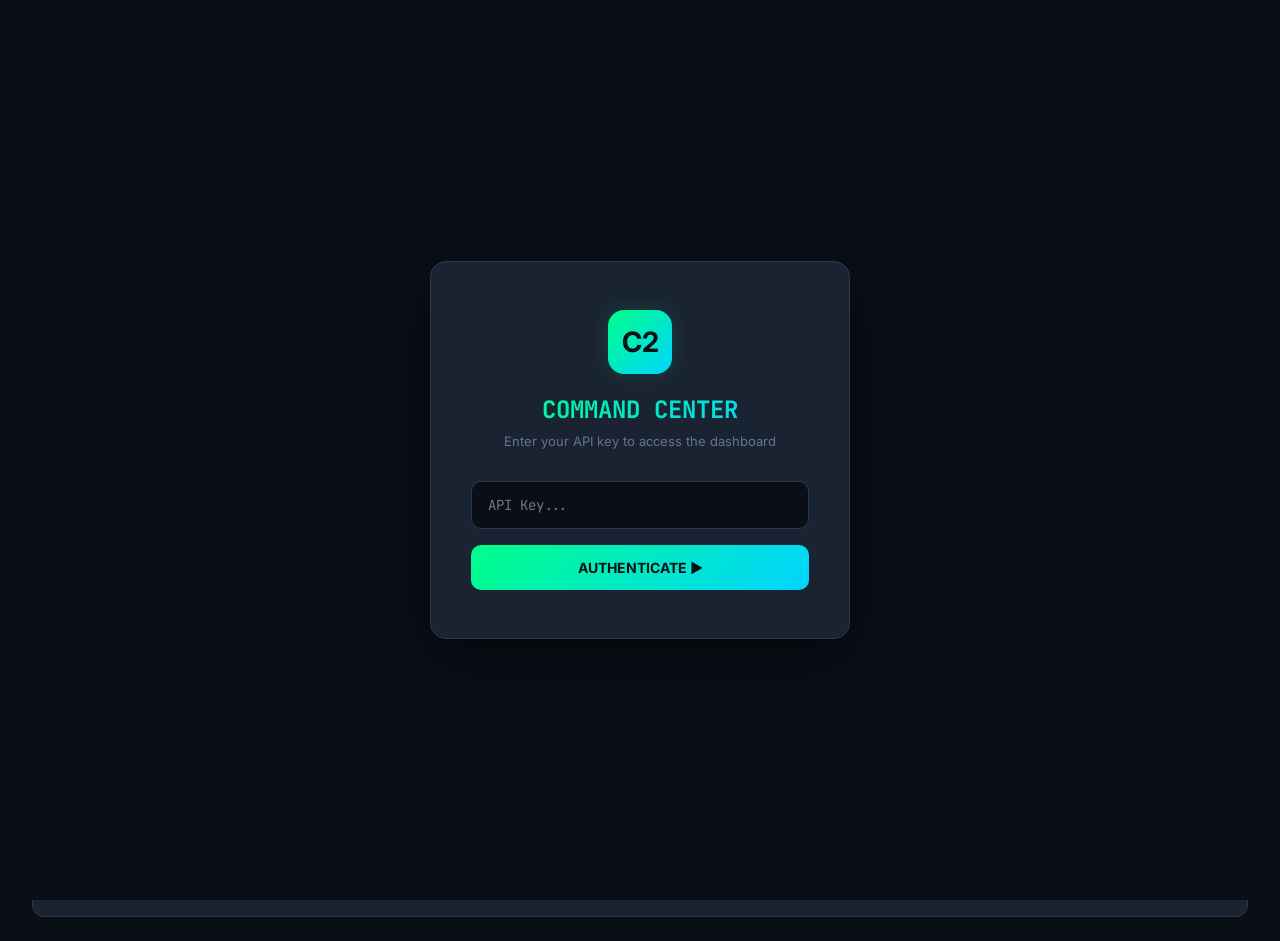
<file: dashboard/dashboard.html>
<!DOCTYPE html>
<html lang="en">
<head>
    <meta charset="UTF-8">
    <meta name="viewport" content="width=device-width, initial-scale=1.0">
    <title>C2 Framework — Command Center</title>
    <meta name="description" content="C2 Framework Command Center Dashboard — manage agents, send commands, monitor activity.">
    <link href="https://fonts.googleapis.com/css2?family=JetBrains+Mono:wght@300;400;500;700&family=Inter:wght@300;400;500;600;700&display=swap" rel="stylesheet">
    <style>
        * { margin: 0; padding: 0; box-sizing: border-box; }
        :root {
            --bg-primary: #0a0e17;
            --bg-secondary: #111827;
            --bg-card: #1a2332;
            --bg-card-hover: #1f2b3d;
            --border: #2a3a4e;
            --text-primary: #e2e8f0;
            --text-secondary: #94a3b8;
            --text-muted: #64748b;
            --accent-green: #00ff88;
            --accent-cyan: #00d4ff;
            --accent-red: #ff4757;
            --accent-orange: #ff8c42;
            --accent-purple: #a855f7;
            --accent-yellow: #facc15;
            --gradient-green: linear-gradient(135deg, #00ff88, #00d4ff);
            --gradient-red: linear-gradient(135deg, #ff4757, #ff6b81);
            --gradient-purple: linear-gradient(135deg, #a855f7, #6366f1);
            --gradient-orange: linear-gradient(135deg, #ff8c42, #f59e0b);
            --glow-green: 0 0 20px rgba(0, 255, 136, 0.15);
            --glow-cyan: 0 0 20px rgba(0, 212, 255, 0.15);
            --font-mono: 'JetBrains Mono', monospace;
            --font-sans: 'Inter', sans-serif;
        }
        body {
            background: var(--bg-primary);
            color: var(--text-primary);
            font-family: var(--font-sans);
            min-height: 100vh;
            overflow-x: hidden;
        }
        body::before {
            content: '';
            position: fixed;
            top: 0; left: 0; right: 0; bottom: 0;
            background:
                radial-gradient(ellipse at 20% 50%, rgba(0, 255, 136, 0.03) 0%, transparent 50%),
                radial-gradient(ellipse at 80% 20%, rgba(0, 212, 255, 0.03) 0%, transparent 50%),
                radial-gradient(ellipse at 50% 80%, rgba(168, 85, 247, 0.02) 0%, transparent 50%);
            pointer-events: none;
            z-index: 0;
        }

        /* ── LOGIN PAGE ── */
        .login-overlay {
            position: fixed;
            top: 0; left: 0; right: 0; bottom: 0;
            background: var(--bg-primary);
            display: flex;
            align-items: center;
            justify-content: center;
            z-index: 9999;
            transition: opacity 0.5s ease;
        }
        .login-overlay.hidden { opacity: 0; pointer-events: none; }
        .login-box {
            background: var(--bg-card);
            border: 1px solid var(--border);
            border-radius: 16px;
            padding: 48px 40px;
            width: 420px;
            max-width: 90vw;
            text-align: center;
            box-shadow: 0 20px 60px rgba(0,0,0,0.5);
        }
        .login-logo {
            width: 64px; height: 64px;
            background: var(--gradient-green);
            border-radius: 16px;
            display: inline-flex;
            align-items: center;
            justify-content: center;
            font-size: 28px;
            font-weight: 700;
            color: var(--bg-primary);
            margin-bottom: 20px;
            box-shadow: var(--glow-green);
        }
        .login-title {
            font-family: var(--font-mono);
            font-size: 24px;
            font-weight: 700;
            background: var(--gradient-green);
            -webkit-background-clip: text;
            -webkit-text-fill-color: transparent;
            background-clip: text;
            margin-bottom: 8px;
        }
        .login-subtitle {
            color: var(--text-muted);
            font-size: 13px;
            margin-bottom: 32px;
        }
        .login-input {
            width: 100%;
            padding: 14px 16px;
            background: var(--bg-primary);
            border: 1px solid var(--border);
            border-radius: 10px;
            color: var(--text-primary);
            font-family: var(--font-mono);
            font-size: 14px;
            outline: none;
            transition: border-color 0.2s;
            margin-bottom: 16px;
        }
        .login-input:focus {
            border-color: var(--accent-cyan);
            box-shadow: 0 0 0 3px rgba(0, 212, 255, 0.1);
        }
        .login-btn {
            width: 100%;
            padding: 14px;
            background: var(--gradient-green);
            color: var(--bg-primary);
            font-weight: 700;
            font-size: 14px;
            border: none;
            border-radius: 10px;
            cursor: pointer;
            transition: all 0.2s;
            font-family: var(--font-sans);
        }
        .login-btn:hover {
            box-shadow: 0 0 24px rgba(0, 255, 136, 0.35);
            transform: translateY(-1px);
        }
        .login-error {
            color: var(--accent-red);
            font-size: 12px;
            margin-top: 12px;
            display: none;
        }

        /* ── TOAST NOTIFICATIONS ── */
        .toast-container {
            position: fixed;
            top: 80px;
            right: 20px;
            z-index: 10000;
            display: flex;
            flex-direction: column;
            gap: 8px;
        }
        .toast {
            padding: 12px 20px;
            border-radius: 10px;
            font-size: 13px;
            font-weight: 500;
            display: flex;
            align-items: center;
            gap: 10px;
            min-width: 280px;
            max-width: 400px;
            animation: slideIn 0.3s ease, fadeOut 0.4s ease 3.6s forwards;
            box-shadow: 0 8px 24px rgba(0,0,0,0.4);
            cursor: pointer;
        }
        .toast-success {
            background: rgba(0, 255, 136, 0.12);
            border: 1px solid rgba(0, 255, 136, 0.3);
            color: var(--accent-green);
        }
        .toast-error {
            background: rgba(255, 71, 87, 0.12);
            border: 1px solid rgba(255, 71, 87, 0.3);
            color: var(--accent-red);
        }
        .toast-info {
            background: rgba(0, 212, 255, 0.12);
            border: 1px solid rgba(0, 212, 255, 0.3);
            color: var(--accent-cyan);
        }
        .toast-warning {
            background: rgba(255, 140, 66, 0.12);
            border: 1px solid rgba(255, 140, 66, 0.3);
            color: var(--accent-orange);
        }
        @keyframes slideIn {
            from { transform: translateX(100%); opacity: 0; }
            to { transform: translateX(0); opacity: 1; }
        }
        @keyframes fadeOut {
            to { opacity: 0; transform: translateX(40px); }
        }

        /* ── ERROR BANNER ── */
        .error-banner {
            background: rgba(255, 71, 87, 0.1);
            border: 1px solid rgba(255, 71, 87, 0.3);
            color: var(--accent-red);
            padding: 10px 20px;
            text-align: center;
            font-size: 13px;
            font-weight: 500;
            display: none;
            align-items: center;
            justify-content: center;
            gap: 8px;
        }
        .error-banner.visible { display: flex; }

        /* ── HEADER ── */
        .header {
            background: var(--bg-secondary);
            border-bottom: 1px solid var(--border);
            padding: 16px 32px;
            display: flex;
            align-items: center;
            justify-content: space-between;
            position: sticky;
            top: 0;
            z-index: 100;
            backdrop-filter: blur(12px);
        }
        .header-left {
            display: flex;
            align-items: center;
            gap: 16px;
        }
        .logo {
            width: 40px; height: 40px;
            background: var(--gradient-green);
            border-radius: 10px;
            display: flex;
            align-items: center;
            justify-content: center;
            font-size: 20px;
            font-weight: 700;
            color: var(--bg-primary);
            box-shadow: var(--glow-green);
        }
        .header-title {
            font-family: var(--font-mono);
            font-size: 20px;
            font-weight: 700;
            background: var(--gradient-green);
            -webkit-background-clip: text;
            -webkit-text-fill-color: transparent;
            background-clip: text;
        }
        .header-subtitle {
            font-size: 12px;
            color: var(--text-muted);
            font-family: var(--font-mono);
        }
        .header-right {
            display: flex;
            align-items: center;
            gap: 12px;
        }
        .server-status {
            display: flex;
            align-items: center;
            gap: 8px;
            padding: 8px 16px;
            border-radius: 20px;
            background: rgba(0, 255, 136, 0.08);
            border: 1px solid rgba(0, 255, 136, 0.2);
            font-family: var(--font-mono);
            font-size: 13px;
            color: var(--accent-green);
        }
        .status-dot {
            width: 8px; height: 8px;
            border-radius: 50%;
            background: var(--accent-green);
            animation: pulse 2s infinite;
        }
        @keyframes pulse {
            0%, 100% { opacity: 1; box-shadow: 0 0 0 0 rgba(0,255,136,0.4); }
            50% { opacity: 0.7; box-shadow: 0 0 0 6px rgba(0,255,136,0); }
        }
        .btn-logout {
            padding: 8px 16px;
            background: rgba(255, 71, 87, 0.1);
            border: 1px solid rgba(255, 71, 87, 0.3);
            color: var(--accent-red);
            border-radius: 20px;
            font-size: 12px;
            font-weight: 600;
            cursor: pointer;
            font-family: var(--font-mono);
            transition: all 0.2s;
        }
        .btn-logout:hover { background: rgba(255, 71, 87, 0.2); }

        /* Main Layout */
        .main {
            padding: 24px 32px;
            position: relative;
            z-index: 1;
        }

        /* Stats Cards */
        .stats-grid {
            display: grid;
            grid-template-columns: repeat(4, 1fr);
            gap: 16px;
            margin-bottom: 24px;
        }
        .stat-card {
            background: var(--bg-card);
            border: 1px solid var(--border);
            border-radius: 12px;
            padding: 20px;
            position: relative;
            overflow: hidden;
            transition: all 0.3s ease;
        }
        .stat-card:hover {
            background: var(--bg-card-hover);
            transform: translateY(-2px);
            box-shadow: var(--glow-cyan);
        }
        .stat-card::before {
            content: '';
            position: absolute;
            top: 0; left: 0; right: 0;
            height: 3px;
        }
        .stat-card:nth-child(1)::before { background: var(--gradient-green); }
        .stat-card:nth-child(2)::before { background: var(--gradient-green); }
        .stat-card:nth-child(3)::before { background: var(--gradient-red); }
        .stat-card:nth-child(4)::before { background: var(--gradient-orange); }
        .stat-label {
            font-size: 12px;
            color: var(--text-muted);
            text-transform: uppercase;
            letter-spacing: 1px;
            margin-bottom: 8px;
        }
        .stat-value {
            font-size: 36px;
            font-weight: 700;
            font-family: var(--font-mono);
            transition: transform 0.2s;
        }
        .stat-card:nth-child(1) .stat-value { color: var(--accent-cyan); }
        .stat-card:nth-child(2) .stat-value { color: var(--accent-green); }
        .stat-card:nth-child(3) .stat-value { color: var(--accent-red); }
        .stat-card:nth-child(4) .stat-value { color: var(--accent-orange); }

        /* Grid Layout */
        .content-grid {
            display: grid;
            grid-template-columns: 1fr 1fr;
            gap: 20px;
            margin-bottom: 20px;
        }
        .full-width { grid-column: 1 / -1; }

        /* Section Panels */
        .panel {
            background: var(--bg-card);
            border: 1px solid var(--border);
            border-radius: 12px;
            overflow: hidden;
            transition: box-shadow 0.3s ease;
        }
        .panel:hover { box-shadow: 0 4px 24px rgba(0,0,0,0.3); }
        .panel-header {
            display: flex;
            align-items: center;
            justify-content: space-between;
            padding: 16px 20px;
            border-bottom: 1px solid var(--border);
            background: rgba(255,255,255,0.02);
        }
        .panel-title {
            font-size: 14px;
            font-weight: 600;
            color: var(--text-primary);
            display: flex;
            align-items: center;
            gap: 8px;
        }
        .panel-title .icon { font-size: 16px; }
        .panel-actions {
            display: flex;
            gap: 8px;
            align-items: center;
        }
        .panel-body { padding: 16px 20px; }

        /* Agents Table */
        .table-wrapper {
            overflow-x: auto;
            max-height: 340px;
            overflow-y: auto;
        }
        table {
            width: 100%;
            border-collapse: collapse;
            font-size: 13px;
        }
        th {
            text-align: left;
            padding: 10px 12px;
            font-size: 11px;
            text-transform: uppercase;
            letter-spacing: 1px;
            color: var(--text-muted);
            border-bottom: 1px solid var(--border);
            position: sticky;
            top: 0;
            background: var(--bg-card);
            z-index: 1;
        }
        td {
            padding: 10px 12px;
            border-bottom: 1px solid rgba(42, 58, 78, 0.5);
            font-family: var(--font-mono);
            font-size: 12px;
            color: var(--text-secondary);
        }
        tr:hover td { background: rgba(0, 212, 255, 0.03); }
        tr.clickable { cursor: pointer; }
        .badge {
            display: inline-block;
            padding: 3px 10px;
            border-radius: 12px;
            font-size: 11px;
            font-weight: 600;
            text-transform: uppercase;
            letter-spacing: 0.5px;
        }
        .badge-online {
            background: rgba(0, 255, 136, 0.12);
            color: var(--accent-green);
            border: 1px solid rgba(0, 255, 136, 0.25);
        }
        .badge-offline {
            background: rgba(255, 71, 87, 0.12);
            color: var(--accent-red);
            border: 1px solid rgba(255, 71, 87, 0.25);
        }
        .tag-badge {
            display: inline-block;
            padding: 2px 8px;
            border-radius: 8px;
            font-size: 10px;
            font-weight: 600;
            background: rgba(168, 85, 247, 0.12);
            color: var(--accent-purple);
            border: 1px solid rgba(168, 85, 247, 0.25);
            margin: 1px 2px;
        }

        /* Action Buttons */
        .btn {
            padding: 6px 14px;
            border-radius: 6px;
            border: none;
            font-size: 12px;
            font-weight: 500;
            cursor: pointer;
            transition: all 0.2s ease;
            font-family: var(--font-sans);
        }
        .btn-command {
            background: rgba(0, 212, 255, 0.12);
            color: var(--accent-cyan);
            border: 1px solid rgba(0, 212, 255, 0.3);
        }
        .btn-command:hover {
            background: rgba(0, 212, 255, 0.25);
            box-shadow: 0 0 12px rgba(0, 212, 255, 0.2);
        }
        .btn-danger {
            background: rgba(255, 71, 87, 0.12);
            color: var(--accent-red);
            border: 1px solid rgba(255, 71, 87, 0.3);
        }
        .btn-danger:hover { background: rgba(255, 71, 87, 0.25); }
        .btn-purple {
            background: rgba(168, 85, 247, 0.12);
            color: var(--accent-purple);
            border: 1px solid rgba(168, 85, 247, 0.3);
        }
        .btn-purple:hover { background: rgba(168, 85, 247, 0.25); }
        .btn-send {
            background: var(--gradient-green);
            color: var(--bg-primary);
            font-weight: 700;
            padding: 10px 24px;
            border-radius: 8px;
            font-size: 13px;
            border: none;
        }
        .btn-send:hover {
            box-shadow: 0 0 20px rgba(0, 255, 136, 0.3);
            transform: translateY(-1px);
        }

        /* Command Panel */
        .command-form {
            display: flex;
            gap: 12px;
            align-items: flex-end;
        }
        .form-group { flex: 1; }
        .form-group label {
            display: block;
            font-size: 11px;
            text-transform: uppercase;
            letter-spacing: 1px;
            color: var(--text-muted);
            margin-bottom: 6px;
        }
        .form-group select,
        .form-group input {
            width: 100%;
            padding: 10px 14px;
            background: var(--bg-primary);
            border: 1px solid var(--border);
            border-radius: 8px;
            color: var(--text-primary);
            font-family: var(--font-mono);
            font-size: 13px;
            outline: none;
            transition: border-color 0.2s;
        }
        .form-group select:focus,
        .form-group input:focus {
            border-color: var(--accent-cyan);
            box-shadow: 0 0 0 3px rgba(0, 212, 255, 0.1);
        }

        /* Terminal Output */
        .terminal {
            background: #0d1117;
            border: 1px solid var(--border);
            border-radius: 8px;
            padding: 16px;
            max-height: 300px;
            overflow-y: auto;
            font-family: var(--font-mono);
            font-size: 12px;
            line-height: 1.6;
        }
        .terminal::-webkit-scrollbar { width: 6px; }
        .terminal::-webkit-scrollbar-track { background: transparent; }
        .terminal::-webkit-scrollbar-thumb { background: var(--border); border-radius: 3px; }
        .term-line {
            padding: 2px 0;
            display: flex;
            gap: 8px;
        }
        .term-prompt { color: var(--accent-green); user-select: none; flex-shrink: 0; }
        .term-agent { color: var(--accent-cyan); flex-shrink: 0; }
        .term-cmd { color: var(--accent-orange); }
        .term-output { color: var(--text-secondary); white-space: pre-wrap; word-break: break-all; }
        .term-time { color: var(--text-muted); font-size: 10px; flex-shrink: 0; }

        /* Log Entries */
        .log-list {
            max-height: 280px;
            overflow-y: auto;
        }
        .log-list::-webkit-scrollbar { width: 6px; }
        .log-list::-webkit-scrollbar-track { background: transparent; }
        .log-list::-webkit-scrollbar-thumb { background: var(--border); border-radius: 3px; }
        .log-entry {
            display: flex;
            align-items: flex-start;
            gap: 12px;
            padding: 8px 0;
            border-bottom: 1px solid rgba(42, 58, 78, 0.3);
            font-size: 12px;
        }
        .log-type {
            padding: 2px 8px;
            border-radius: 4px;
            font-family: var(--font-mono);
            font-size: 10px;
            text-transform: uppercase;
            font-weight: 600;
            flex-shrink: 0;
            min-width: 70px;
            text-align: center;
        }
        .log-type-register { background: rgba(0,212,255,0.15); color: var(--accent-cyan); }
        .log-type-command { background: rgba(168,85,247,0.15); color: var(--accent-purple); }
        .log-type-output { background: rgba(0,255,136,0.15); color: var(--accent-green); }
        .log-type-upload { background: rgba(255,140,66,0.15); color: var(--accent-orange); }
        .log-type-broadcast { background: rgba(255,71,87,0.15); color: var(--accent-red); }
        .log-type-default { background: rgba(100,116,139,0.15); color: var(--text-muted); }
        .log-detail { color: var(--text-secondary); flex: 1; }
        .log-time { color: var(--text-muted); font-family: var(--font-mono); font-size: 11px; flex-shrink: 0; }

        /* ── AGENT DETAIL MODAL ── */
        .modal-overlay {
            position: fixed;
            top: 0; left: 0; right: 0; bottom: 0;
            background: rgba(0,0,0,0.7);
            z-index: 5000;
            display: none;
            align-items: center;
            justify-content: center;
            backdrop-filter: blur(4px);
        }
        .modal-overlay.active { display: flex; }
        .modal {
            background: var(--bg-card);
            border: 1px solid var(--border);
            border-radius: 16px;
            width: 800px;
            max-width: 90vw;
            max-height: 80vh;
            overflow-y: auto;
            box-shadow: 0 20px 60px rgba(0,0,0,0.6);
        }
        .modal-header {
            padding: 20px 24px;
            border-bottom: 1px solid var(--border);
            display: flex;
            align-items: center;
            justify-content: space-between;
        }
        .modal-header h2 {
            font-size: 16px;
            font-family: var(--font-mono);
            color: var(--accent-cyan);
        }
        .modal-close {
            background: none;
            border: none;
            color: var(--text-muted);
            font-size: 20px;
            cursor: pointer;
            transition: color 0.2s;
        }
        .modal-close:hover { color: var(--accent-red); }
        .modal-body { padding: 20px 24px; }
        .modal-info-grid {
            display: grid;
            grid-template-columns: 1fr 1fr;
            gap: 12px;
            margin-bottom: 20px;
        }
        .modal-info-item {
            background: var(--bg-primary);
            border: 1px solid var(--border);
            border-radius: 8px;
            padding: 12px;
        }
        .modal-info-label {
            font-size: 10px;
            text-transform: uppercase;
            letter-spacing: 1px;
            color: var(--text-muted);
            margin-bottom: 4px;
        }
        .modal-info-value {
            font-family: var(--font-mono);
            font-size: 13px;
            color: var(--text-primary);
        }
        .modal-section-title {
            font-size: 13px;
            font-weight: 600;
            color: var(--text-primary);
            margin: 16px 0 8px;
            display: flex;
            align-items: center;
            gap: 8px;
        }
        .tag-input-row {
            display: flex;
            gap: 8px;
            margin-top: 8px;
        }
        .tag-input-row input {
            flex: 1;
            padding: 8px 12px;
            background: var(--bg-primary);
            border: 1px solid var(--border);
            border-radius: 6px;
            color: var(--text-primary);
            font-family: var(--font-mono);
            font-size: 12px;
            outline: none;
        }

        /* Empty State */
        .empty-state {
            text-align: center;
            padding: 40px 20px;
            color: var(--text-muted);
            font-size: 13px;
        }
        .empty-state .icon { font-size: 32px; margin-bottom: 12px; display: block; }

        /* Responsive */
        @media (max-width: 1024px) {
            .stats-grid { grid-template-columns: repeat(2, 1fr); }
            .content-grid { grid-template-columns: 1fr; }
            .main { padding: 16px; }
            .header { padding: 12px 16px; }
        }
        @media (max-width: 640px) {
            .stats-grid { grid-template-columns: 1fr; }
            .command-form { flex-direction: column; }
            .modal-info-grid { grid-template-columns: 1fr; }
        }
    </style>
</head>
<body>
    <!-- Login Overlay -->
    <div class="login-overlay" id="login-overlay">
        <div class="login-box">
            <div class="login-logo">C2</div>
            <div class="login-title">COMMAND CENTER</div>
            <div class="login-subtitle">Enter your API key to access the dashboard</div>
            <input type="password" class="login-input" id="login-key" placeholder="API Key..." onkeydown="if(event.key==='Enter')doLogin()">
            <button class="login-btn" onclick="doLogin()">AUTHENTICATE ▶</button>
            <div class="login-error" id="login-error">❌ Invalid API key. Try again.</div>
        </div>
    </div>

    <!-- Toast Container -->
    <div class="toast-container" id="toast-container"></div>

    <!-- Agent Detail Modal -->
    <div class="modal-overlay" id="agent-modal" onclick="if(event.target===this)closeModal()">
        <div class="modal">
            <div class="modal-header">
                <h2 id="modal-title">Agent Details</h2>
                <button class="modal-close" onclick="closeModal()">✕</button>
            </div>
            <div class="modal-body" id="modal-body">
                <!-- Filled dynamically -->
            </div>
        </div>
    </div>

    <!-- Error Banner -->
    <div class="error-banner" id="error-banner">
        ⚠️ <span>Server unreachable — Retrying...</span>
    </div>

    <!-- Header -->
    <header class="header">
        <div class="header-left">
            <div class="logo">C2</div>
            <div>
                <div class="header-title">COMMAND CENTER</div>
                <div class="header-subtitle">C2 Framework Dashboard v3.0</div>
            </div>
        </div>
        <div class="header-right">
            <div class="server-status">
                <div class="status-dot"></div>
                <span>SERVER ONLINE</span>
            </div>
            <button class="btn-logout" onclick="doLogout()">🔒 LOGOUT</button>
        </div>
    </header>

    <main class="main">
        <!-- Stats Cards -->
        <div class="stats-grid">
            <div class="stat-card">
                <div class="stat-label">Total Agents</div>
                <div class="stat-value" id="stat-total">0</div>
            </div>
            <div class="stat-card">
                <div class="stat-label">Online</div>
                <div class="stat-value" id="stat-online">0</div>
            </div>
            <div class="stat-card">
                <div class="stat-label">Offline</div>
                <div class="stat-value" id="stat-offline">0</div>
            </div>
            <div class="stat-card">
                <div class="stat-label">Pending Commands</div>
                <div class="stat-value" id="stat-pending">0</div>
            </div>
        </div>

        <!-- Agents Table -->
        <div class="panel full-width" style="margin-bottom:20px">
            <div class="panel-header">
                <div class="panel-title"><span class="icon">🖥️</span> Connected Agents</div>
                <span style="font-size:12px;color:var(--text-muted)" id="agent-count">0 agents</span>
            </div>
            <div class="panel-body" style="padding:0">
                <div class="table-wrapper">
                    <table>
                        <thead>
                            <tr>
                                <th>Agent ID</th>
                                <th>Hostname</th>
                                <th>User</th>
                                <th>OS</th>
                                <th>IP</th>
                                <th>Tags</th>
                                <th>Status</th>
                                <th>Last Seen</th>
                                <th>Actions</th>
                            </tr>
                        </thead>
                        <tbody id="agents-tbody">
                            <tr><td colspan="9"><div class="empty-state"><span class="icon">📡</span>No agents connected yet</div></td></tr>
                        </tbody>
                    </table>
                </div>
            </div>
        </div>

        <div class="content-grid">
            <!-- Command Panel -->
            <div class="panel">
                <div class="panel-header">
                    <div class="panel-title"><span class="icon">⚡</span> Send Command</div>
                </div>
                <div class="panel-body">
                    <div class="command-form">
                        <div class="form-group">
                            <label>Target Agent</label>
                            <select id="agent-select">
                                <option value="broadcast">📢 Broadcast (All Agents)</option>
                            </select>
                        </div>
                        <div class="form-group" style="flex:2">
                            <label>Command</label>
                            <input type="text" id="command-input" placeholder="e.g. sysinfo, whoami, ls, ps ..." onkeydown="if(event.key==='Enter')sendCommand()">
                        </div>
                        <div class="form-group" style="flex:0.5">
                            <label>Priority</label>
                            <select id="priority-select">
                                <option value="0">Normal</option>
                                <option value="1">High</option>
                                <option value="2">Urgent</option>
                            </select>
                        </div>
                        <button class="btn btn-send" onclick="sendCommand()">SEND ▶</button>
                    </div>
                    <div style="margin-top:12px;font-size:11px;color:var(--text-muted);font-family:var(--font-mono);">
                        Built-in: sysinfo • whoami • pwd • ls • cd • ps • env • net • screenshot • persist • diskinfo • download • upload • help • exit
                    </div>
                </div>
            </div>

            <!-- Activity Logs -->
            <div class="panel">
                <div class="panel-header">
                    <div class="panel-title"><span class="icon">📋</span> Activity Logs</div>
                    <div class="panel-actions">
                        <button class="btn btn-purple" onclick="exportLogs('json')" style="font-size:11px">📥 JSON</button>
                        <button class="btn btn-purple" onclick="exportLogs('csv')" style="font-size:11px">📥 CSV</button>
                    </div>
                </div>
                <div class="panel-body" style="padding:8px 16px">
                    <div class="log-list" id="log-list">
                        <div class="empty-state"><span class="icon">📝</span>No activity yet</div>
                    </div>
                </div>
            </div>
        </div>

        <!-- Output Console -->
        <div class="panel full-width" style="margin-top:20px">
            <div class="panel-header">
                <div class="panel-title"><span class="icon">🖥️</span> Output Console</div>
                <button class="btn btn-command" onclick="clearConsole()" style="font-size:11px">CLEAR</button>
            </div>
            <div class="panel-body">
                <div class="terminal" id="output-terminal">
                    <div class="term-line">
                        <span class="term-prompt">$</span>
                        <span class="term-output" style="color:var(--text-muted)">Waiting for agent output...</span>
                    </div>
                </div>
            </div>
        </div>
    </main>

    <script>
        const API = window.location.origin;
        let apiKey = sessionStorage.getItem('c2_api_key') || '';
        let knownOutputIds = new Set();
        let serverOnline = true;
        let failCount = 0;

        // ── AUTH HEADERS ────────────────────────────────────────
        function authHeaders() {
            return {
                'Content-Type': 'application/json',
                'X-API-Key': apiKey
            };
        }

        // ── LOGIN / LOGOUT ──────────────────────────────────────
        function doLogin() {
            const key = document.getElementById('login-key').value.trim();
            if (!key) return;

            fetch(`${API}/auth/login`, {
                method: 'POST',
                headers: {'Content-Type': 'application/json'},
                body: JSON.stringify({ api_key: key })
            })
            .then(r => {
                if (!r.ok) throw new Error('Invalid');
                return r.json();
            })
            .then(data => {
                apiKey = data.api_key;
                sessionStorage.setItem('c2_api_key', apiKey);
                document.getElementById('login-overlay').classList.add('hidden');
                showToast('Authenticated successfully!', 'success');
                refreshAll();
            })
            .catch(() => {
                document.getElementById('login-error').style.display = 'block';
                showToast('Invalid API key', 'error');
            });
        }

        function doLogout() {
            apiKey = '';
            sessionStorage.removeItem('c2_api_key');
            document.getElementById('login-overlay').classList.remove('hidden');
            document.getElementById('login-key').value = '';
            document.getElementById('login-error').style.display = 'none';
            showToast('Logged out', 'info');
        }

        // Auto-login if key stored
        if (apiKey) {
            document.getElementById('login-overlay').classList.add('hidden');
        }

        // ── TOAST NOTIFICATIONS ─────────────────────────────────
        function showToast(message, type = 'info') {
            const container = document.getElementById('toast-container');
            const icons = { success: '✅', error: '❌', info: 'ℹ️', warning: '⚠️' };
            const toast = document.createElement('div');
            toast.className = `toast toast-${type}`;
            toast.innerHTML = `<span>${icons[type] || 'ℹ️'}</span><span>${message}</span>`;
            toast.onclick = () => toast.remove();
            container.appendChild(toast);
            setTimeout(() => toast.remove(), 4000);
        }

        // ── ERROR BANNER ────────────────────────────────────────
        function setServerStatus(online) {
            const banner = document.getElementById('error-banner');
            const statusEl = document.querySelector('.server-status');
            if (online) {
                banner.classList.remove('visible');
                statusEl.style.borderColor = 'rgba(0, 255, 136, 0.2)';
                statusEl.style.color = 'var(--accent-green)';
                statusEl.querySelector('span').textContent = 'SERVER ONLINE';
                statusEl.querySelector('.status-dot').style.background = 'var(--accent-green)';
                if (!serverOnline) showToast('Server reconnected!', 'success');
            } else {
                banner.classList.add('visible');
                statusEl.style.borderColor = 'rgba(255, 71, 87, 0.2)';
                statusEl.style.color = 'var(--accent-red)';
                statusEl.querySelector('span').textContent = 'SERVER OFFLINE';
                statusEl.querySelector('.status-dot').style.background = 'var(--accent-red)';
                if (serverOnline) showToast('Server unreachable!', 'error');
            }
            serverOnline = online;
        }

        // ── Fetch Dashboard Stats ───────────────────────────────
        async function fetchDashboard() {
            try {
                const res = await fetch(`${API}/dashboard`, { headers: authHeaders() });
                if (res.status === 401) { doLogout(); return; }
                const data = await res.json();
                animateValue('stat-total', data.total_agents);
                animateValue('stat-online', data.online_agents);
                animateValue('stat-offline', data.offline_agents);
                animateValue('stat-pending', data.pending_commands);
                setServerStatus(true);
                failCount = 0;
            } catch (e) {
                failCount++;
                if (failCount >= 2) setServerStatus(false);
                console.error('Dashboard fetch error:', e);
            }
        }

        function animateValue(id, newVal) {
            const el = document.getElementById(id);
            if (el.textContent != newVal) {
                el.textContent = newVal;
                el.style.transform = 'scale(1.15)';
                setTimeout(() => el.style.transform = 'scale(1)', 200);
            }
        }

        // ── Fetch Agents ────────────────────────────────────────
        async function fetchAgents() {
            try {
                const res = await fetch(`${API}/agents`, { headers: authHeaders() });
                if (res.status === 401) return;
                const agents = await res.json();
                const tbody = document.getElementById('agents-tbody');
                const select = document.getElementById('agent-select');
                document.getElementById('agent-count').textContent = `${agents.length} agents`;

                const currentVal = select.value;
                select.innerHTML = '<option value="broadcast">📢 Broadcast (All Agents)</option>';
                agents.forEach(a => {
                    const opt = document.createElement('option');
                    opt.value = a.agent_id;
                    opt.textContent = `${a.hostname} (${a.agent_id.slice(0,8)}...)`;
                    select.appendChild(opt);
                });
                select.value = currentVal;

                if (agents.length === 0) {
                    tbody.innerHTML = '<tr><td colspan="9"><div class="empty-state"><span class="icon">📡</span>No agents connected yet</div></td></tr>';
                    return;
                }

                tbody.innerHTML = agents.map(a => {
                    const lastSeen = timeAgo(a.last_seen);
                    const badgeClass = a.status === 'online' ? 'badge-online' : 'badge-offline';
                    const tags = (a.tags || '').split(',').filter(t => t.trim()).map(t =>
                        `<span class="tag-badge">${esc(t.trim())}</span>`
                    ).join('');
                    return `<tr class="clickable" ondblclick="openAgentDetail('${a.agent_id}')">
                        <td title="${a.agent_id}">${a.agent_id.slice(0,12)}...</td>
                        <td>${esc(a.hostname)}</td>
                        <td>${esc(a.username)}</td>
                        <td>${esc(a.os)}</td>
                        <td>${esc(a.ip_address)}</td>
                        <td>${tags || '<span style="color:var(--text-muted)">—</span>'}</td>
                        <td><span class="badge ${badgeClass}">${a.status}</span></td>
                        <td>${lastSeen}</td>
                        <td>
                            <button class="btn btn-command" onclick="event.stopPropagation();quickCmd('${a.agent_id}')">CMD</button>
                            <button class="btn btn-purple" onclick="event.stopPropagation();openAgentDetail('${a.agent_id}')" title="Details">🔍</button>
                            <button class="btn btn-danger" onclick="event.stopPropagation();removeAgent('${a.agent_id}')">✕</button>
                        </td>
                    </tr>`;
                }).join('');
            } catch (e) {
                console.error('Agents fetch error:', e);
            }
        }

        // ── Agent Detail Modal ──────────────────────────────────
        async function openAgentDetail(agentId) {
            const modal = document.getElementById('agent-modal');
            const body = document.getElementById('modal-body');
            document.getElementById('modal-title').textContent = `Agent: ${agentId.slice(0,12)}...`;

            // Fetch agent info
            let agents = [];
            try {
                const res = await fetch(`${API}/agents`, { headers: authHeaders() });
                agents = await res.json();
            } catch(e) {}

            const agent = agents.find(a => a.agent_id === agentId);
            if (!agent) {
                body.innerHTML = '<div class="empty-state">Agent not found</div>';
                modal.classList.add('active');
                return;
            }

            // Fetch command history
            let history = [];
            try {
                const res = await fetch(`${API}/history?agent_id=${agentId}`, { headers: authHeaders() });
                history = await res.json();
            } catch(e) {}

            const tags = agent.tags || '';
            const historyHtml = history.length > 0 ? history.slice(0, 30).map(h => `
                <div style="padding:8px 0;border-bottom:1px solid rgba(42,58,78,0.3);">
                    <div style="display:flex;justify-content:space-between;">
                        <span class="term-cmd" style="font-size:12px;">${esc(h.command)}</span>
                        <span class="term-time">${formatTime(h.timestamp)}</span>
                    </div>
                    <div class="term-output" style="font-size:11px;margin-top:4px;max-height:80px;overflow-y:auto;">${esc(h.output)}</div>
                </div>
            `).join('') : '<div class="empty-state" style="padding:20px">No command history</div>';

            body.innerHTML = `
                <div class="modal-info-grid">
                    <div class="modal-info-item">
                        <div class="modal-info-label">Agent ID</div>
                        <div class="modal-info-value">${agent.agent_id}</div>
                    </div>
                    <div class="modal-info-item">
                        <div class="modal-info-label">Hostname</div>
                        <div class="modal-info-value">${esc(agent.hostname)}</div>
                    </div>
                    <div class="modal-info-item">
                        <div class="modal-info-label">Username</div>
                        <div class="modal-info-value">${esc(agent.username)}</div>
                    </div>
                    <div class="modal-info-item">
                        <div class="modal-info-label">OS</div>
                        <div class="modal-info-value">${esc(agent.os)}</div>
                    </div>
                    <div class="modal-info-item">
                        <div class="modal-info-label">IP Address</div>
                        <div class="modal-info-value">${esc(agent.ip_address)}</div>
                    </div>
                    <div class="modal-info-item">
                        <div class="modal-info-label">Status</div>
                        <div class="modal-info-value"><span class="badge ${agent.status === 'online' ? 'badge-online' : 'badge-offline'}">${agent.status}</span></div>
                    </div>
                </div>

                <div class="modal-section-title">🏷️ Tags</div>
                <div id="modal-tags">${(tags || '').split(',').filter(t=>t.trim()).map(t=>`<span class="tag-badge">${esc(t.trim())}</span>`).join('') || '<span style="color:var(--text-muted)">No tags</span>'}</div>
                <div class="tag-input-row">
                    <input type="text" id="tag-input" placeholder="e.g. windows, finance, server" value="${esc(tags)}">
                    <button class="btn btn-purple" onclick="saveTags('${agentId}')">Save Tags</button>
                </div>

                <div class="modal-section-title">📜 Command History (last 30)</div>
                <div style="max-height:300px;overflow-y:auto;">${historyHtml}</div>
            `;

            modal.classList.add('active');
        }

        function closeModal() {
            document.getElementById('agent-modal').classList.remove('active');
        }

        async function saveTags(agentId) {
            const tags = document.getElementById('tag-input').value.trim();
            try {
                const res = await fetch(`${API}/agent/tags`, {
                    method: 'POST',
                    headers: authHeaders(),
                    body: JSON.stringify({ agent_id: agentId, tags: tags })
                });
                if (res.ok) {
                    showToast('Tags updated!', 'success');
                    fetchAgents();
                } else {
                    showToast('Failed to update tags', 'error');
                }
            } catch(e) {
                showToast('Error updating tags', 'error');
            }
        }

        // ── Fetch Outputs ───────────────────────────────────────
        async function fetchOutputs() {
            try {
                const res = await fetch(`${API}/outputs`, { headers: authHeaders() });
                if (res.status === 401) return;
                const data = await res.json();
                const terminal = document.getElementById('output-terminal');

                data.reverse().forEach(d => {
                    if (!knownOutputIds.has(d.id)) {
                        knownOutputIds.add(d.id);
                        const line = document.createElement('div');
                        line.className = 'term-line';
                        line.innerHTML = `
                            <span class="term-time">${formatTime(d.timestamp)}</span>
                            <span class="term-agent">[${d.agent_id.slice(0,8)}]</span>
                            <span class="term-prompt">$</span>
                            <span class="term-cmd">${esc(d.command)}</span>
                        `;
                        terminal.appendChild(line);

                        const outLine = document.createElement('div');
                        outLine.className = 'term-line';
                        outLine.innerHTML = `<span class="term-output">${esc(d.output)}</span>`;
                        terminal.appendChild(outLine);
                    }
                });

                terminal.scrollTop = terminal.scrollHeight;
            } catch (e) {
                console.error('Outputs fetch error:', e);
            }
        }

        // ── Fetch Logs ──────────────────────────────────────────
        async function fetchLogs() {
            try {
                const res = await fetch(`${API}/logs?limit=30`, { headers: authHeaders() });
                if (res.status === 401) return;
                const data = await res.json();
                const logList = document.getElementById('log-list');

                if (data.length === 0) {
                    logList.innerHTML = '<div class="empty-state"><span class="icon">📝</span>No activity yet</div>';
                    return;
                }

                logList.innerHTML = data.map(l => {
                    const typeClass = {
                        'register': 'log-type-register',
                        're-register': 'log-type-register',
                        'command': 'log-type-command',
                        'output': 'log-type-output',
                        'upload': 'log-type-upload',
                        'broadcast': 'log-type-broadcast',
                        'group_command': 'log-type-broadcast',
                        'tags': 'log-type-default',
                    }[l.event_type] || 'log-type-default';

                    return `<div class="log-entry">
                        <span class="log-type ${typeClass}">${esc(l.event_type)}</span>
                        <span class="log-detail">${esc(l.detail)}</span>
                        <span class="log-time">${formatTime(l.timestamp)}</span>
                    </div>`;
                }).join('');
            } catch (e) {
                console.error('Logs fetch error:', e);
            }
        }

        // ── Export Logs ─────────────────────────────────────────
        async function exportLogs(format) {
            try {
                const res = await fetch(`${API}/logs/export?format=${format}`, { headers: authHeaders() });
                const data = await res.json();

                let blob, filename;
                if (format === 'csv') {
                    blob = new Blob([data.csv], { type: 'text/csv' });
                    filename = 'c2_logs.csv';
                } else {
                    blob = new Blob([JSON.stringify(data, null, 2)], { type: 'application/json' });
                    filename = 'c2_logs.json';
                }

                const url = URL.createObjectURL(blob);
                const a = document.createElement('a');
                a.href = url;
                a.download = filename;
                a.click();
                URL.revokeObjectURL(url);
                showToast(`Logs exported as ${format.toUpperCase()}`, 'success');
            } catch(e) {
                showToast('Failed to export logs', 'error');
            }
        }

        // ── Send Command ────────────────────────────────────────
        async function sendCommand() {
            const target = document.getElementById('agent-select').value;
            const command = document.getElementById('command-input').value.trim();
            const priority = parseInt(document.getElementById('priority-select').value);
            if (!command) return;

            try {
                if (target === 'broadcast') {
                    await fetch(`${API}/broadcast`, {
                        method: 'POST',
                        headers: authHeaders(),
                        body: JSON.stringify({ command, priority })
                    });
                    showToast(`Broadcast: ${command}`, 'success');
                } else {
                    await fetch(`${API}/command`, {
                        method: 'POST',
                        headers: authHeaders(),
                        body: JSON.stringify({ agent_id: target, command, priority })
                    });
                    showToast(`Command sent: ${command}`, 'success');
                }
                document.getElementById('command-input').value = '';
                fetchDashboard();
                fetchLogs();
            } catch (e) {
                showToast('Failed to send command', 'error');
                console.error('Send command error:', e);
            }
        }

        // ── Quick Command (from agents table) ───────────────────
        function quickCmd(agentId) {
            document.getElementById('agent-select').value = agentId;
            document.getElementById('command-input').focus();
            showToast(`Target set: ${agentId.slice(0,8)}...`, 'info');
        }

        // ── Remove Agent ────────────────────────────────────────
        async function removeAgent(agentId) {
            if (!confirm(`Remove agent ${agentId.slice(0,12)}...?`)) return;
            try {
                await fetch(`${API}/agent/${agentId}`, {
                    method: 'DELETE',
                    headers: authHeaders()
                });
                showToast('Agent removed', 'success');
                fetchDashboard();
                fetchAgents();
                fetchLogs();
            } catch (e) {
                showToast('Failed to remove agent', 'error');
                console.error('Remove agent error:', e);
            }
        }

        // ── Clear Console ───────────────────────────────────────
        function clearConsole() {
            const terminal = document.getElementById('output-terminal');
            terminal.innerHTML = '<div class="term-line"><span class="term-prompt">$</span><span class="term-output" style="color:var(--text-muted)">Console cleared.</span></div>';
            knownOutputIds.clear();
            showToast('Console cleared', 'info');
        }

        // ── Helpers ─────────────────────────────────────────────
        function esc(str) {
            if (!str) return '';
            const div = document.createElement('div');
            div.textContent = str;
            return div.innerHTML;
        }

        function timeAgo(epoch) {
            const diff = Math.floor(Date.now() / 1000) - epoch;
            if (diff < 5) return 'just now';
            if (diff < 60) return `${diff}s ago`;
            if (diff < 3600) return `${Math.floor(diff/60)}m ago`;
            if (diff < 86400) return `${Math.floor(diff/3600)}h ago`;
            return `${Math.floor(diff/86400)}d ago`;
        }

        function formatTime(epoch) {
            const d = new Date(epoch * 1000);
            return d.toLocaleTimeString('en-US', { hour12: false });
        }

        // ── Auto-refresh ────────────────────────────────────────
        function refreshAll() {
            if (!apiKey) return;
            fetchDashboard();
            fetchAgents();
            fetchOutputs();
            fetchLogs();
        }

        refreshAll();
        setInterval(refreshAll, 5000);
    </script>
</body>
</html>
</file>
